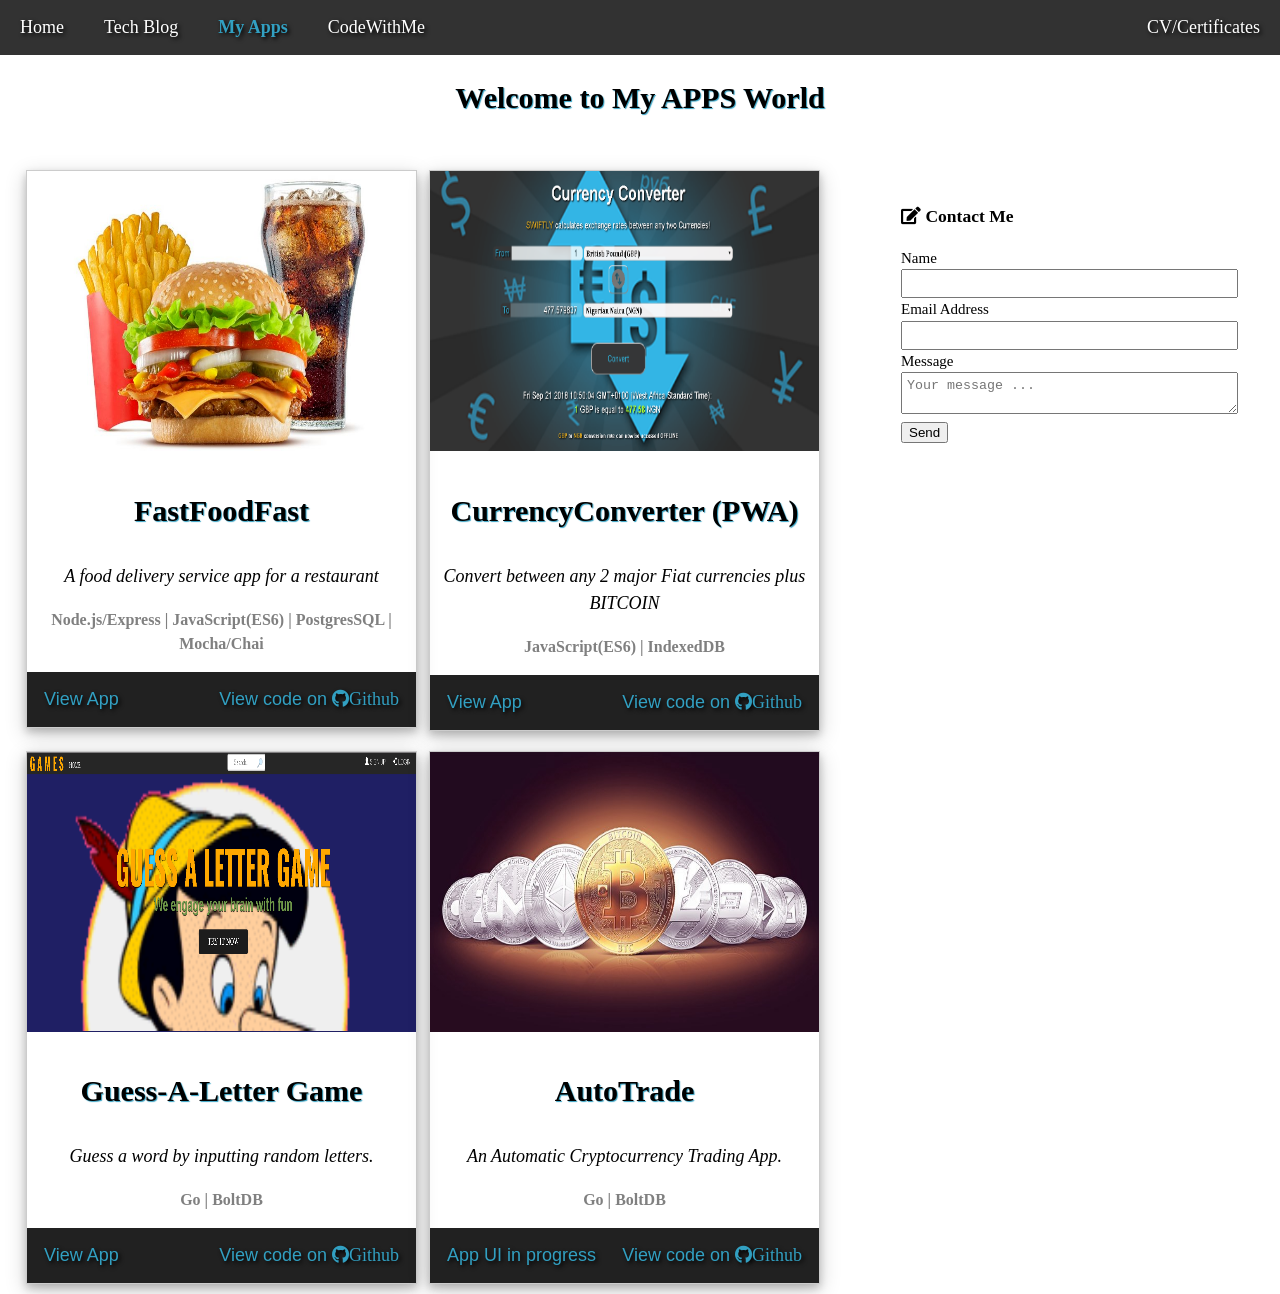
<file: apps.html>
<!DOCTYPE html>
<html lang="en">
<head>
  <meta charset="UTF-8">
  <meta name="viewport" content="width=device-width, initial-scale=1.0">
  <title>My Apps | Steve Onyeneke</title>
  <link rel="stylesheet" href="./css/main.css">
  <link rel="stylesheet" href="./css/apps.css">
  <link rel="stylesheet" href="https://use.fontawesome.com/releases/v5.3.1/css/all.css" integrity="sha384-mzrmE5qonljUremFsqc01SB46JvROS7bZs3IO2EmfFsd15uHvIt+Y8vEf7N7fWAU" crossorigin="anonymous">
</head>
<body>
    <body id="appBody">
        <!-- <header id="appHeader"> -->
            <div id="appHeader">
                <!-- <img src="./img/softwareheader1.jpg" alt="Software"> -->
              </div>
             <!-- </header> -->
        <nav>
          <a href="./index.html">Home</a>
          <a href="#">Tech Blog</a>
          <a href="#" class="current">My Apps</a>
          <a href="#">CodeWithMe</a>
          <a href="./cv.html" class="right">CV/Certificates</a>
        </nav>
    <h1 style="text-align: center;">Welcome to My APPS World</h1>
    <section class="main">
        <!-- <div class="container"> -->
          <article id="main-col">
            <div class="responsive">
              <div class="gallery">
                <img src="./img/burger-fries-drink.png" alt="Restaurant App">
                  <div class="desc">
                    <h1 id="item02">FastFoodFast</h1>
                    <i><p class="text">A food delivery service app for a restaurant</p></i>
                    <b><p class="lang">Node.js/Express | JavaScript(ES6) | PostgresSQL | Mocha/Chai</p></b>
                    <button class="gitBtn"><span class="viewApp"><a href="https://fast-food-fast-bobsar0.herokuapp.com/">View App</a></span>
                      <span><a href="https://github.com/Bobsar0/Fast-Food-Fast/" class="right">View code on <i class="fab fa-github">Github</i></a></span></button>
                  </div>
                </div>
              </div> 

              <div class="responsive">
                <div class="gallery">
                  <img src="./img/converter1.PNG" alt="Currency Converter App">
                    <div class="desc">
                      <h1 id="item02">CurrencyConverter (PWA)</h1>
                      <i><p class="text">Convert between any 2 major Fiat currencies plus BITCOIN</p></i>
                      <b><p class="lang">JavaScript(ES6) | IndexedDB</p></b>
                      <button class="gitBtn"><span class="viewApp"><a href="https://bobsar0.github.io/CurrencyConverter/">View App</a></span>
                        <span><a href="https://github.com/Bobsar0/CurrencyConverter/" class="right">View code on <i class="fab fa-github">Github</i></a></span></button>
                    </div>
                  </div>
                </div> 

                <div class="responsive">
                  <div class="gallery">
                    <img src="./img/guessGame.PNG" alt="Guess A Letter Game">
                      <div class="desc">
                        <h1 id="item02">Guess-A-Letter Game</h1>
                        <i><p class="text"> Guess a word by inputting random letters.</p></i>
                        <b><p class="lang">Go | BoltDB</p></b>
                        <button class="gitBtn"><span class="viewApp"><a href="https://guess-a-letter.herokuapp.com">View App</a></span>
                          <span><a href="https://github.com/Bobsar0/Guess-A-Letter" class="right">View code on <i class="fab fa-github">Github</i></a></span></button>
                      </div>
                    </div>
                  </div> 

                  <div class="responsive">
                    <div class="gallery">
                      <img src="./img/crypto1.jpg" alt="Crypto Bot">
                        <div class="desc">
                          <h1 id="item02">AutoTrade</h1>
                          <i><p class="text">An Automatic Cryptocurrency Trading App.</p></i>
                          <b><p class="lang">Go | BoltDB</p></b>
                          <button class="gitBtn"><span class="viewApp"><a href="#" class="disabled">App UI in progress</a></span>
                            <span><a href="https://github.com/Bobsar0/AutoTrade" class="right">View code on <i class="fab fa-github">Github</i></a></span></button>
                        </div>
                      </div>
                    </div>
 
          </article>
          <!-- </div> -->
        </section>


          <section>
          <aside id="sidebar">
            <div class="dark">
              <h3><i class="fas fa-edit"></i> Contact Me</h3>
              <form class="contact">
                <div>
                  <label>Name</label><br>
                  <input type="text">
                </div>
                <div>
                  <label>Email Address</label>
                  <input type="email">
                <div>
                  <label>Message</label>
                  <textarea placeholder="Your message ..."></textarea>
                </div>
                <button class="button_1" type="submit">Send</button>
              </form>
            </div>
          </aside>
        </div>
      </section>
          <!-- <p class="w3-center">PROFICIENCY</p>
    <div class="w3-center">
      <p class="w3-card"><img src="./img/go.png" alt="Golang" style="height:50px; width:50px;"><br>Go</p>
      <p class="w3-card"><i class="fab fa-python fa-3x"></i><br>Python</p>
      <p class="w3-card"><i class="fab fa-js fa-3x"></i><br>JavaScript</p>
      <p class="w3-card"><i class="fab fa-node-js fa-3x"></i><br>Node.js</p>
    </div> -->
</body>
</html>
</file>
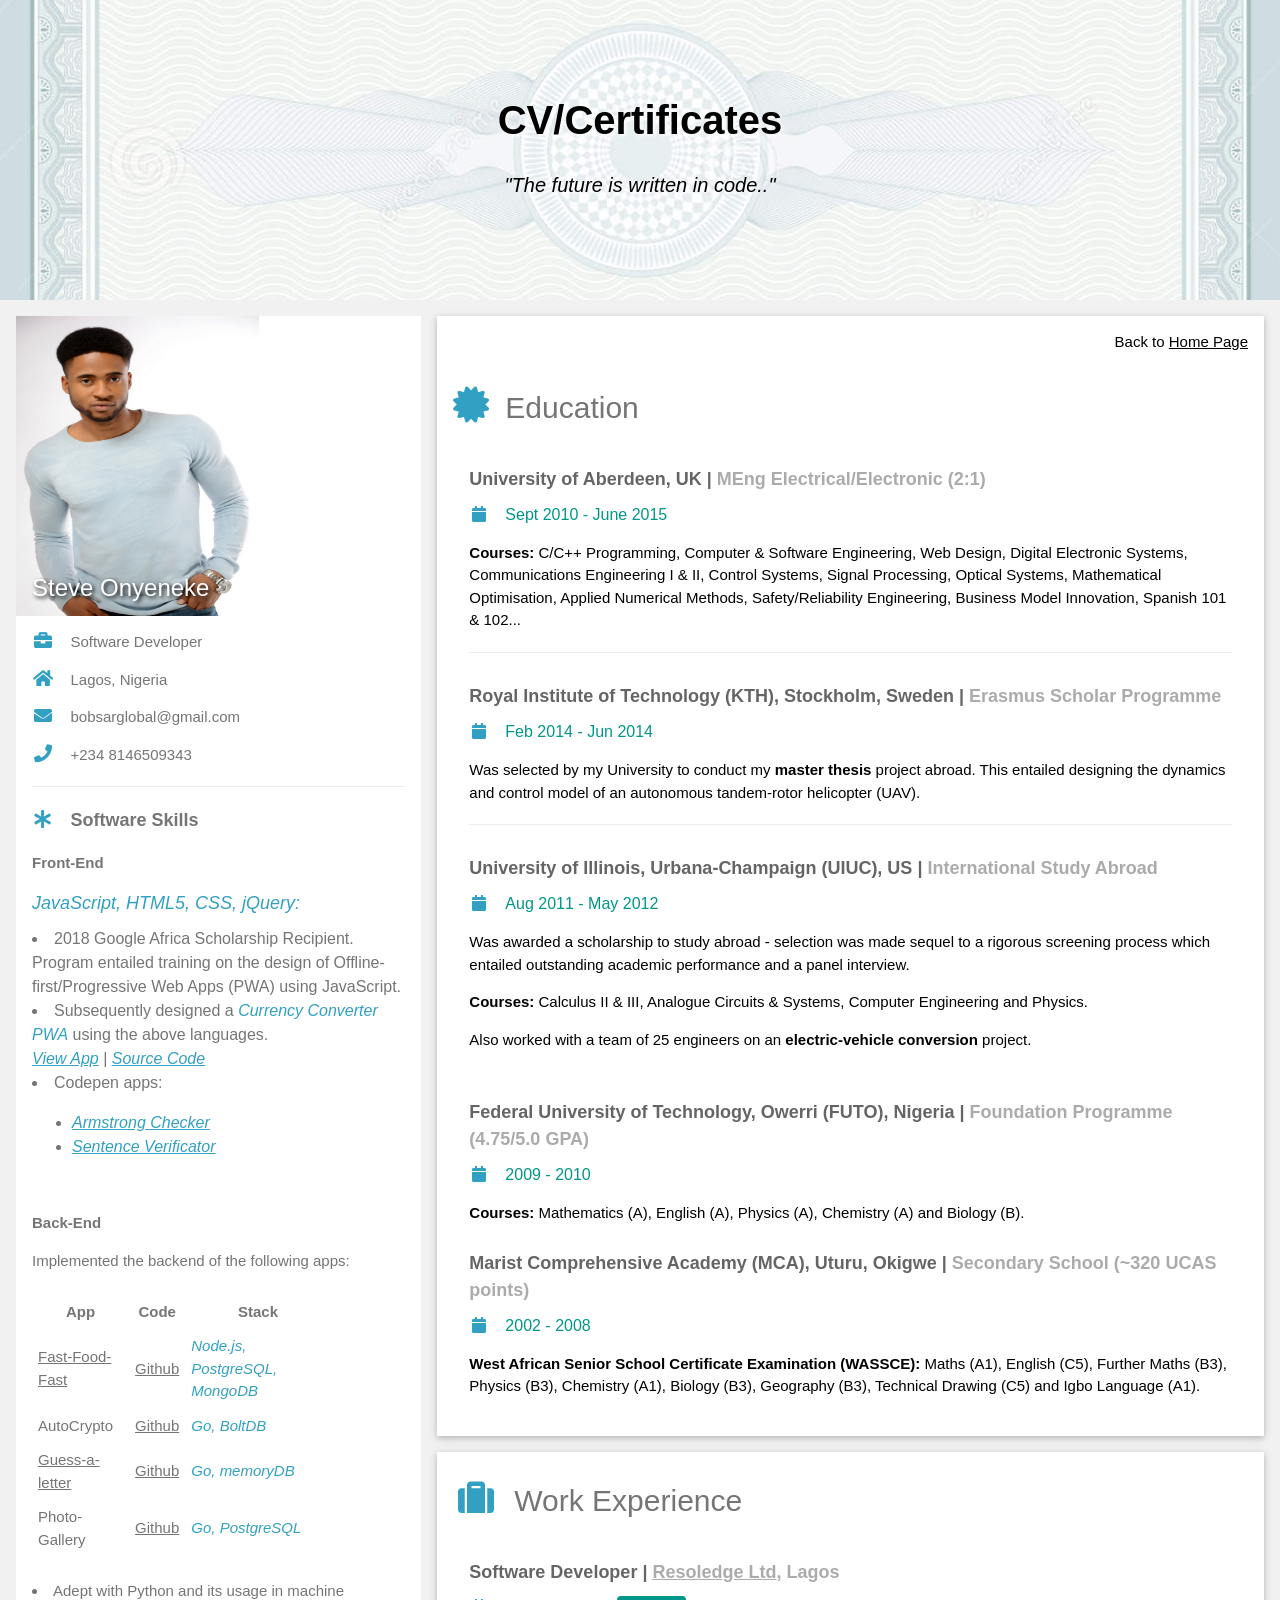
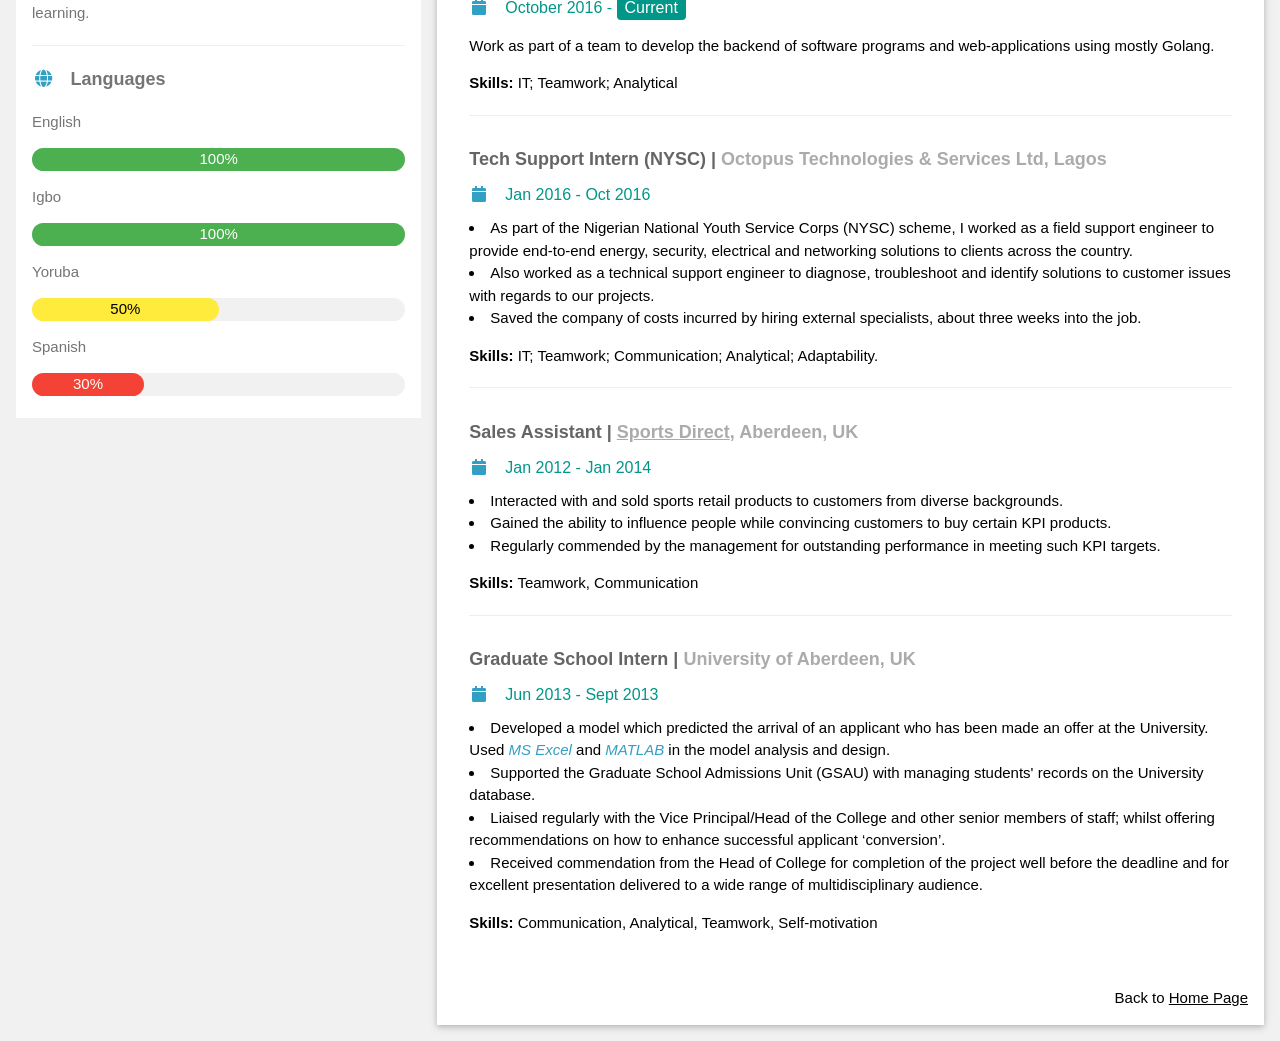
<file: cv.html>
<!DOCTYPE html>
<html lang="en">
<head>
  <meta charset="UTF-8">
  <meta name="viewport" content="width=device-width, initial-scale=1.0">
  <title>CV | Steve Onyeneke</title>
  <link rel="stylesheet" href="./css/main.css">
  <link rel="stylesheet" href="https://www.w3schools.com/w3css/4/w3.css">
  <link rel='stylesheet' href='https://fonts.googleapis.com/css?family=Roboto'>
	<link rel="stylesheet" href="https://use.fontawesome.com/releases/v5.3.1/css/all.css" integrity="sha384-mzrmE5qonljUremFsqc01SB46JvROS7bZs3IO2EmfFsd15uHvIt+Y8vEf7N7fWAU" crossorigin="anonymous">
</head>
<body class="w3-light-grey">
    <header id="cvHeader">
        <h1><b>CV/Certificates</b></h1>
        <p><i>"The future is written in code.."</i></p>		
    </header>
<!-- Page Container -->
<div class="w3-content w3-margin-top" style="max-width:1400px;">
    <!-- The Grid -->
    <div class="w3-row-padding">
      <!-- Left Column -->
      <div class="w3-third">
        <div class="w3-white w3-text-grey">
          <div class="w3-display-container">
            <img src="./img/me02.JPG" alt="Avatar" id="meCV">
            <div class="w3-display-bottomleft w3-container">
              <h3>Steve Onyeneke</h3>
            </div>
          </div>
          <div class="w3-container">
            <p><i class="fas fa-briefcase fa-fw w3-margin-right w3-large"></i>Software Developer</p>
            <p><i class="fas fa-home fa-fw w3-margin-right w3-large"></i>Lagos, Nigeria</p>
            <p><i class="fas fa-envelope fa-fw w3-margin-right w3-large"></i>bobsarglobal@gmail.com</p>
            <p><i class="fas fa-phone fa-fw w3-margin-right w3-large"></i>+234 8146509343</p>
            <hr>
  
            <p class="w3-large"><b><i class="fa fa-asterisk fa-fw w3-margin-right"></i>Software Skills</b></p>
            <p><b>Front-End</b></p>
            <h5><i>JavaScript, HTML5, CSS, jQuery:</i></h5>
            <h6><li>2018 Google Africa Scholarship Recipient.<br>
              Program entailed training on the design of Offline-first/Progressive Web Apps (PWA) using JavaScript.</li>
              <li>Subsequently designed a <i>Currency Converter PWA</i> using the above languages.<br>
                  <i><a href="https://bobsar0.github.io/CurrencyConverter">View App</a></i>
                | <i><a href="https://github.com/bobsar0/CurrencyConverter">Source Code</a></i>
              </li>
              <li>
                Codepen apps:
                <ul>
                  <li><i><a href="https://codepen.io/bobsar0/pen/vzBEEa">Armstrong Checker</a></i></li>
                  <li><i><a href="https://codepen.io/bobsar0/pen/MqagZp">Sentence Verificator</a></i></li>
                </ul>
              </li>
            </h6>
            <br>
            <p><b>Back-End</b></p>
            Implemented the backend of the following apps:
            <br><br><div class="w3-display-container tabClass">
            <table>
                <tr>
                  <th>App</th>
                  <th>Code</th>
                  <th>Stack</th>
                </tr>
                <tr>
                  <td><a href="https://fast-food-fast.bobsar0.herokuapp.com/">Fast-Food-Fast</a></td>
                  <td><a href="https://github.com/Bobsar0/Fast-Food-Fast">Github</a></td>
                  <td><i>Node.js, PostgreSQL, MongoDB</i></td>
                </tr>
                <tr>
                  <td>AutoCrypto</td>
                  <td><a href="https://github.com/Bobsar0/Auto">Github</a></td>
                  <td><i>Go, BoltDB</i></td>
                </tr>
                <tr>
                  <td><a href="https://guess-a-letter.herokuapp.com/">Guess-a-letter</a></td>
                  <td><a href="https://github.com/Bobsar0/Guess-A-Letter">Github</a></td>
                  <td><i>Go, memoryDB</i></td>
                </tr>
                <tr>
                  <td>Photo-Gallery</td>
                  <td><a href="https://github.com/Bobsar0/PhotoStorm">Github</a></td>
                  <td><i>Go, PostgreSQL</i></td>
                </tr>
            </table>
            </div><br>
             <li>Adept with Python and its usage in machine learning.</li>
            <hr>
            <p class="w3-large w3-text-theme"><b><i class="fas fa-globe fa-fw w3-margin-right"></i>Languages</b></p>
            <p>English</p>
            <div class="w3-light-grey w3-round-xlarge">
              <div class="w3-round-xlarge w3-green w3-center" style="width:100%">100%</div>
            </div>
            <p>Igbo</p>
            <div class="w3-light-grey w3-round-xlarge">
              <div class="w3-round-xlarge w3-green w3-center" style="width:100%">100%</div>
            </div>
            <p>Yoruba</p>
            <div class="w3-light-grey w3-round-xlarge">
              <div class="w3-round-xlarge w3-yellow w3-center" style="width:50%">50%</div>
            </div>
            <p>Spanish</p>
            <div class="w3-light-grey w3-round-xlarge">
              <div class="w3-round-xlarge w3-red w3-center" style="width:30%">30%</div>
            </div>
            <br>
          </div>
        </div><br>
  
      <!-- End Left Column -->
      </div>
  
      <!-- Right Column -->
      <div class="w3-twothird">
        <!-- EDUCATION -->
        <div class="w3-container w3-card w3-white w3-margin-bottom">
            <p style="text-align: right">Back to <a href="./index.html">Home Page</a></p>

          <h2 class="w3-text-grey w3-padding-16"><i class="fas fa-certificate w3-margin-right w3-xxlarge"></i>Education</h2>
          <div class="w3-container">
            <h5 class="w3-opacity"><b>University of Aberdeen, UK | <span class="w3-text-grey">MEng Electrical/Electronic (2:1)</b></h5>
            <h6 class="w3-text-teal"><i class="fa fa-calendar fa-fw w3-margin-right"></i>Sept 2010 - June 2015</h6>
            <p><b>Courses:</b> C/C++ Programming, Computer & Software Engineering, Web Design, Digital Electronic Systems, Communications Engineering I & II, Control Systems, Signal Processing, Optical Systems, Mathematical Optimisation, Applied Numerical Methods, Safety/Reliability Engineering, Business Model Innovation, Spanish 101 & 102...</h5>
            </p>
            <hr>
          </div>
          <div class="w3-container">
            <h5 class="w3-opacity"><b>Royal Institute of Technology (KTH), Stockholm, Sweden | <span class="w3-text-grey">Erasmus Scholar Programme</span></b></h5>
            <h6 class="w3-text-teal"><i class="fa fa-calendar fa-fw w3-margin-right"></i>Feb 2014 - Jun 2014</h6>
            <p>Was selected by my University to conduct my <b>master thesis</b> project abroad. This entailed designing the dynamics and control model of an autonomous tandem-rotor helicopter (UAV).</p>
            <hr>
          </div>
          <div class="w3-container">
            <h5 class="w3-opacity"><b>University of Illinois, Urbana-Champaign (UIUC), US | <span class="w3-text-grey">International Study Abroad</span></b></h5>
            <h6 class="w3-text-teal"><i class="fa fa-calendar fa-fw w3-margin-right"></i>Aug 2011 - May 2012</h6>
            <p>Was awarded a scholarship to study abroad - selection was made sequel to a rigorous screening process which entailed outstanding academic performance and a panel interview.</p>
            <p><b>Courses: </b> Calculus II & III, Analogue Circuits & Systems, Computer Engineering and Physics.</p>
            <p> Also worked with a team of 25 engineers on an <b>electric-vehicle conversion</b> project.</p><br>
          </div>
          <div class="w3-container">
            <h5 class="w3-opacity"><b>Federal University of Technology, Owerri (FUTO), Nigeria | <span class="w3-text-grey">Foundation Programme (4.75/5.0 GPA)</span></b></h5>
            <h6 class="w3-text-teal"><i class="fa fa-calendar fa-fw w3-margin-right"></i>2009 - 2010</h6>
            <p><b>Courses: </b> Mathematics (A), English (A), Physics (A), Chemistry (A) and Biology (B).</p>
          </div>
          <div class="w3-container">
            <h5 class="w3-opacity"><b>Marist Comprehensive Academy (MCA), Uturu, Okigwe | <span class="w3-text-grey">Secondary School (~320 UCAS points)</span></b></h5>
            <h6 class="w3-text-teal"><i class="fa fa-calendar fa-fw w3-margin-right"></i>2002 - 2008</h6>
            <p><b>West African Senior School Certificate Examination (WASSCE): </b> Maths (A1), English (C5), Further Maths (B3), Physics (B3), Chemistry (A1), Biology (B3), Geography (B3), Technical Drawing (C5) and Igbo Language (A1).</p>
            <br>
          </div>
        </div>
        <!-- EMPLOYMENT -->
        <div class="w3-container w3-card w3-white w3-margin-bottom">

          <h2 class="w3-text-grey w3-padding-16"><i class="fa fa-suitcase fa-fw w3-margin-right w3-xxlarge"></i>Work Experience</h2>
          <div class="w3-container">
            <h5 class="w3-opacity"><b>Software Developer | <span class="w3-text-grey"><a href="www.resoledge.com">Resoledge Ltd</a>, Lagos</span></b></h5>
            <h6 class="w3-text-teal"><i class="fa fa-calendar fa-fw w3-margin-right"></i>October 2016 - <span class="w3-tag w3-teal w3-round">Current</span></h6>
            <p>Work as part of a team to develop the backend of software programs and web-applications using mostly Golang.</p>
            <p><b>Skills:</b> IT; Teamwork; Analytical</p>
            <hr>
          </div>
          <div class="w3-container">
            <h5 class="w3-opacity"><b>Tech Support Intern (NYSC) | <span class="w3-text-grey">Octopus Technologies & Services Ltd, Lagos</span></b></h5>
            <h6 class="w3-text-teal"><i class="fa fa-calendar fa-fw w3-margin-right"></i>Jan 2016 - Oct 2016</h6>
            <li>As part of the Nigerian National Youth Service Corps (NYSC) scheme, I worked as a field support engineer to provide end-to-end energy, security, electrical and networking solutions to clients across the country.</li>
            <li>Also worked as a technical support engineer to diagnose, troubleshoot and identify solutions to customer issues with regards to our projects.</li>
            <li>Saved the company of costs incurred by hiring external specialists, about three weeks into the job.</li>
            <p><b>Skills:</b> IT; Teamwork; Communication; Analytical; Adaptability.</p>
            <hr>
          </div>
          <div class="w3-container">
            <h5 class="w3-opacity"><b>Sales Assistant | <span class="w3-text-grey"><a href="https://www.sportsdirect.com">Sports Direct</a>, Aberdeen, UK</span></b></h5>
            <h6 class="w3-text-teal"><i class="fa fa-calendar fa-fw w3-margin-right"></i>Jan 2012 - Jan 2014</h6>
            <li>Interacted with and sold sports retail products to customers from diverse backgrounds.</li>
            <li>Gained the ability to influence people while convincing customers to buy certain KPI products.</li>
            <li>Regularly commended by the management for outstanding performance in meeting such KPI targets.</li>
            <p><b>Skills:</b> Teamwork, Communication</p>
            <hr>
          </div>
          <div class="w3-container">
            <h5 class="w3-opacity"><b>Graduate School Intern | <span class="w3-text-grey">University of Aberdeen, UK</span></b></h5>
            <h6 class="w3-text-teal"><i class="fa fa-calendar fa-fw w3-margin-right"></i>Jun 2013 - Sept 2013</h6>
            <li>Developed a model which predicted the arrival of an applicant who has been made an offer at the University. Used <i>MS Excel</i> and <i>MATLAB</i> in the model analysis and design.</li>
            <li>Supported the Graduate School Admissions Unit (GSAU) with managing students' records on the University database.</li>
            <li>Liaised regularly with the Vice Principal/Head of the College and other senior members of staff; whilst offering recommendations on how to enhance successful applicant ‘conversion’.</li>
            <li>Received commendation from the Head of College for completion of the project well before the deadline and for excellent presentation delivered to a wide range of multidisciplinary audience.</li>           
            <p><b>Skills:</b> Communication, Analytical, Teamwork, Self-motivation</p>
            <br>
          </div>
          <p style="text-align: right">Back to <a href="./index.html">Home Page</a></p>

        </div>
  
      <!-- End Right Column -->
      </div>
      
    <!-- End Grid -->
    </div>
    
    <!-- End Page Container -->
  </div>
  
    <!-- <h3>Favorite Pastimes</h3>
    <p>Description.</p>
    <div class="myimg" style="height:60px;"><img src="" alt="dance" srcset=""></div><br>
    <div class="myimg" style="height:60px;">BasketBall/Football</div><br>
    <div class="myimg" style="height:60px;">Chess</div>
    <div class="myimg" style="height:60px;">Modelling</div><br>
    <div class="myimg" style="height:60px;">ProjectEuler</div><br> -->

</body>
</html>
</file>
<file: css/main.css>
* {
	box-sizing: border-box;
}

/* Body style */
body {
	font: 15px/1.5 Cambria, Cochin, Georgia, Times, 'Times New Roman', serif;
	/* font: 15px/1.5 Arial, Helvetica, sans-serif; */
	padding: 0;
	margin:0;
	background-color: #f4f4f4;
}

.main h1, .main h2, #appBody h1{
	text-shadow: 1px 1px 1px #32a0c2;
}
/* Header/logo Title */
header {
	padding: 80px;
	text-align: center;
	background: url(../img/Technology-Track.jpg) no-repeat center;
	background-size: cover;
	color: #fcfcfc;
	min-height: 280px;
	text-shadow: 2px 2px 4px black;
	width: 100%;
}
header#cvHeader{
	background: url(../img/cert.jpg) no-repeat center;
	background-size: cover;
	width: 100%;
	color: black;
	text-shadow: 2px 2px 4px white;

}
header h1{
	font-size: 40px;
}
header p{
	font-size: 20px;
}

/* Style the top navigation bar */
nav {
	overflow: hidden;
	background-color: #323232;
}

/* Style the navigation bar links */
nav a{
	float: left;
	display: block;
	color: white;
	text-align: center;
	padding: 14px 20px;
	font-size: 18px;
	text-decoration: none;
	text-shadow: 2px 2px 4px black;
}
/* Right-aligned link */
nav a.right, .gitBtn a {
	float: right;
}
/* Current link */
nav .current{
	color: #32a0c2;
	font-weight: bold;
}
/* Change color on hover */
nav a:hover{
	/* background-color: #cccccc; */
	color: #cccccc;
	font-weight: bold;
}

/***** Column container ******/
.row {  
	display: flex;
	/* flex-wrap: nowrap; */
}
/* Create two unequal columns that sits next to each other */
/* Sidebar/left column */
.side {
	flex: 30%;
	background-color: #f1f1f1;
	padding: 20px;
}
.side h2{
	text-align: center;
}
/* Main column */
.main {   
	flex: 70%;
	background-color: white;
	padding: 20px;
}
.main h1{
	font-size: 30px;
	text-align: center;
}

/*** IMAGES ***/
.myimg {
	/* Add shadows to create "card" effect */
	box-shadow: 0 4px 8px 0 rgba(0,0,0,0.2),0 6px 20px 0 rgba(0, 0, 0, 0.19);;
	transition: 0.3s;
}
/* On mouse-over, add a deeper shadow */
.myimg:hover {
	box-shadow: 0 8px 16px 0 rgba(0,0,0,0.5);
}

#me{
	height: 240px;
	width: 200px;
	border: 3px solid #323232;
	border-radius: 60%;
	padding: 3px;
	display: block;
	margin-left: auto;
	margin-right: auto
}

.social{
	text-align: center;
}
img{
	width: 100%;
	max-height: 420px;
}
.desc{
	padding: 20px;
}
.readMore{
	padding: 14px;
	background: none;
}
.readMore:hover{
	background-color: #32a0c2;
}
/**** CV page *****/
#meCV{
	width: 60%;
	height: 300px;
}
.w3-display-container h3{
	text-align: center; 
	width: 100%;
	color: white;
	text-shadow: 2px 2px 4px black;
}
.tabClass{
	width: 100%
}
.w3-container i{
	color: #32a0c2;
}
table {
	border-collapse: collapse;
	width: 80%;
	/* margin: auto */
}

th, td {
	padding: 6px;
}
tr:hover{
	background-color: #dddddd;
}

footer{
	padding: 20px;
	text-align: center;
	color: white;
	background-color: #323232;
	text-shadow: 2px 2px 4px black;
}


/* Responsive layout - when the screen is less than 640px wide, make the two columns and navigation links stack on top of each other instead of next to each other */
@media screen and (max-width: 800px) {
	header, #meCV{
		/* width: 100%; */
		padding: 5px,
	}
	.w3-display-container h3{
		width: 80%;
	}
}

@media screen and (max-width: 600px) {
	.row {   
		flex-direction: column;
	}
	nav a.right{
		float: left;
	}
	nav a {
		width: 100%;
	}
	.side{
		text-align: left;
	}
	#me{
		float: left;
		margin-right: 10px
	}
	.w3-display-container{
		/* text-align: center;  */
		/* float: left; */
		width: 80%;
		display: block;
		margin-left: auto;
		margin-right: auto;
	}
	.w3-display-container h3{
		text-align: center; 
	}
	.w3-display-container table{
		text-align: center;
		width: 100%; 
		border: 1px solid
		/* Add shadows to create "card" effect */
		/* box-shadow: 0 4px 8px 0 rgba(0,0,0,0.2),0 6px 20px 0 rgba(0, 0, 0, 0.19); */
	}
	td,tr{
		text-align: center;
	}
}

/* Home page about section */
@media screen and (max-width: 430px) {
	#me{
		float:none;
		margin: auto;
	}
}
</file>
<file: css/apps.css>
body#appBody{
  background: white
}
.appContainer{
  width: 80%;
  margin: auto;
  overflow: hidden;
}
div#appHeader{
  background: url("../img/softwareheader1.jpg");
  max-height: 500px;
  padding: 0;
}
/*Responsive Image Gallery */

div.gallery {
  border: 1px solid #ccc;
  box-shadow: 0 4px 8px 0 rgba(0,0,0,0.2),0 6px 20px 0 rgba(0, 0, 0, 0.19);;
	transition: 0.3s;
}

div.gallery:hover {
  border: 1px solid #32a0c2;
}

div.gallery img {
  width: 100%;
  height: 280px;
}

div.desc {
  padding: 0;
  text-align: center;
}

/* * {
  box-sizing: border-box;
} */
p.text{
  font-size: 18px;
}
.lang {
  color: grey;
  font-size: 16px;
}

.gitBtn{
  border: none;
  outline: 0;
  padding: 12px;
  background-color: #212121;
  width: 100%;
  font-size: 18px;
}

.gitBtn a{
	float: left;
  display: block;
  color: #32a0c2;
	padding: 5px;
	text-decoration: none;
	text-shadow: 2px 2px 4px black
}

.gitBtn a.right{
  float: right;
}

.gitBtn a:hover{
  color: #cccccc;
  font-weight: bold;
}
.gitBtn a.disabled:hover{
  font-weight: normal;
  color: #32a0c2;
  cursor: not-allowed;
}
.responsive {
  padding: 10px 6px;
  float: left;
  width: 50%;
}

/* Sidebar */
aside#sidebar{
	float: right;
	width: 30%;
  padding: 5px;
}
aside#sidebar .contact input, aside#sidebar .contact textarea{
	width: 90%;
	padding: 5px;
}
aside#sidebar .imgs{
	float: center;
	width: 180px;
	height: 180px
}
article#main-col{
	float: left;
	width: 65%;
}

@media only screen and (max-width: 700px) {
  .responsive {
      width: 100%;
      margin: 10px 0;
  }
  	/* apps */
	article#main-col,
	aside#sidebar{
			float: none;
			text-align: center;
			width: 100%;
  }
  .contact input,
  .contact textarea,
  .contact label{
      width: 100%;
      margin-bottom: 5px;
    }
}

/* @media only screen and (max-width: 500px) {
  .responsive {
      width: 100%;
  }
} */

.clearfix:after {
  content: "";
  display: table;
  clear: both;
}
</file>
